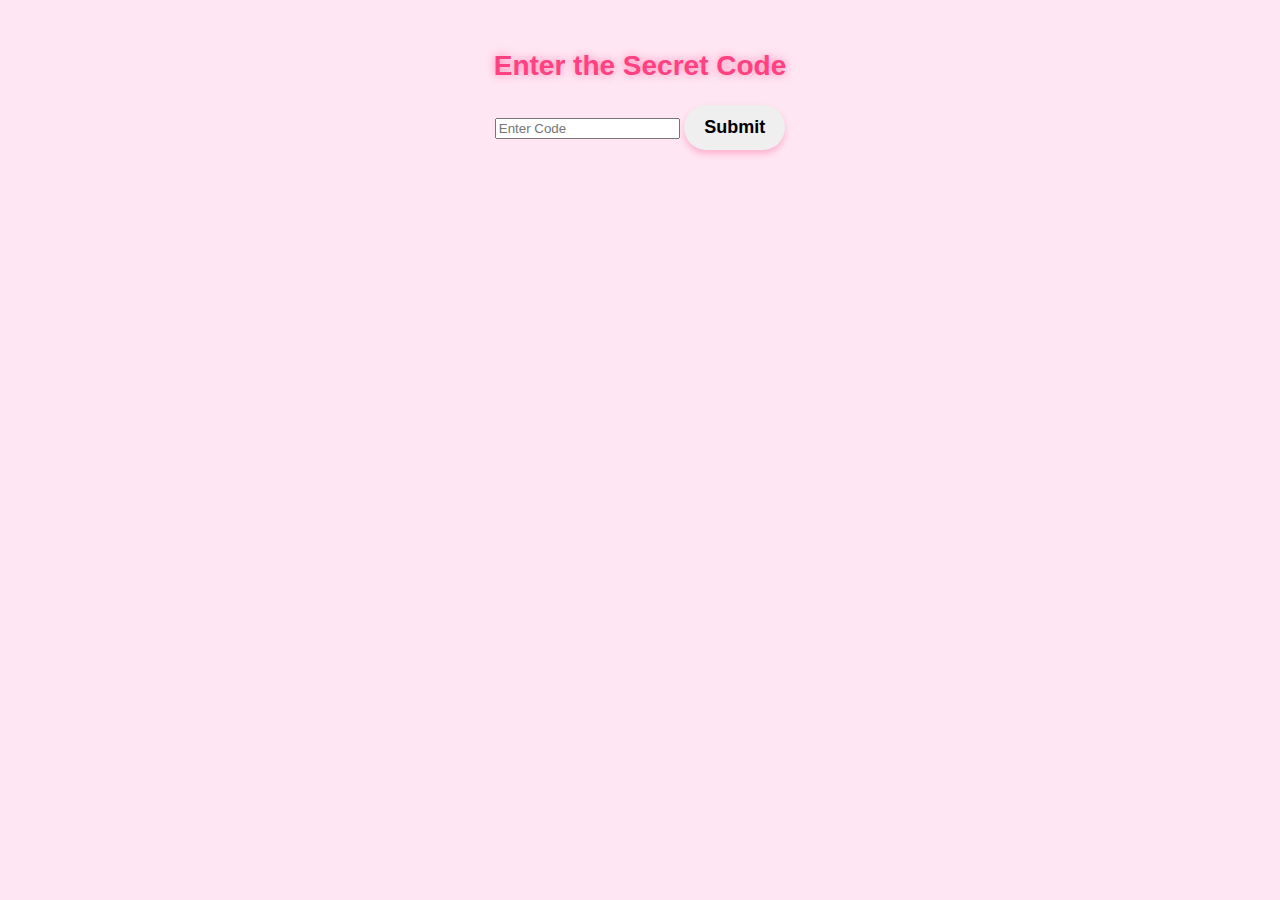
<file: index.html>
<!DOCTYPE html>
<html lang="en">
<head>
    <meta charset="UTF-8">
    <meta name="viewport" content="width=device-width, initial-scale=1.0">
    <title>Secret Code</title>
    <link rel="stylesheet" href="styles.css">
</head>
<body>
    <div class="container">
        <h2>Enter the Secret Code</h2>
        <input type="password" id="secretCode" placeholder="Enter Code">
        <button onclick="checkCode()">Submit</button>
        <p id="errorMessage" class="error"></p>
    </div>

    <script>
        function checkCode() {
            let code = document.getElementById("secretCode").value;
            if (code === "1023") {
                window.location.href = "proposal.html"; // Redirect to proposal page
            } else {
                document.getElementById("errorMessage").innerText = "Who are you, tum hoo kon? Mujhe mera babuu chahiye 😭😭😭";
            }
        }
    </script>
</body>
</html>
</file>
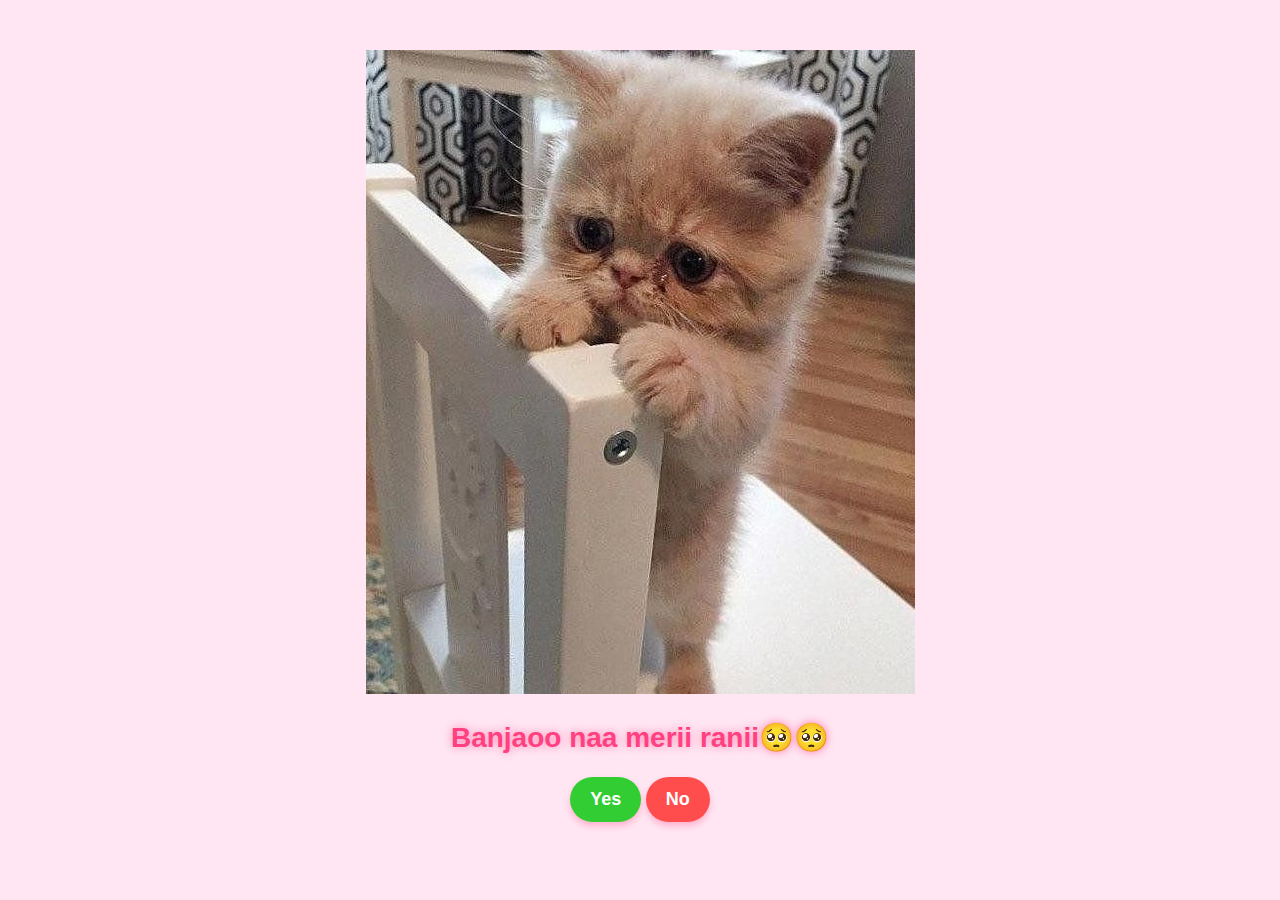
<file: banjao.html>
<!DOCTYPE html>
<html lang="en">
<head>
    <meta charset="UTF-8">
    <meta name="viewport" content="width=device-width, initial-scale=1.0">
    <title>Banjao Naa Meri Rani</title>
    <link rel="stylesheet" href="styles.css">
</head>
<body>
    <div class="container">
        <img src="banjao.jpg" alt="Sad Image">
        <h2>Banjaoo naa merii ranii🥺🥺</h2>
        <button class="yes" onclick="goToFinal()">Yes</button>
        <button class="no" onclick="stayHere()">No</button>
    </div>

    <script>
        function goToFinal() {
            window.location.href = "final.html";
        }

        function stayHere() {
            alert("Nahi maanogi? 🥺💔");
        }
    </script>
</body>
</html>
</file>
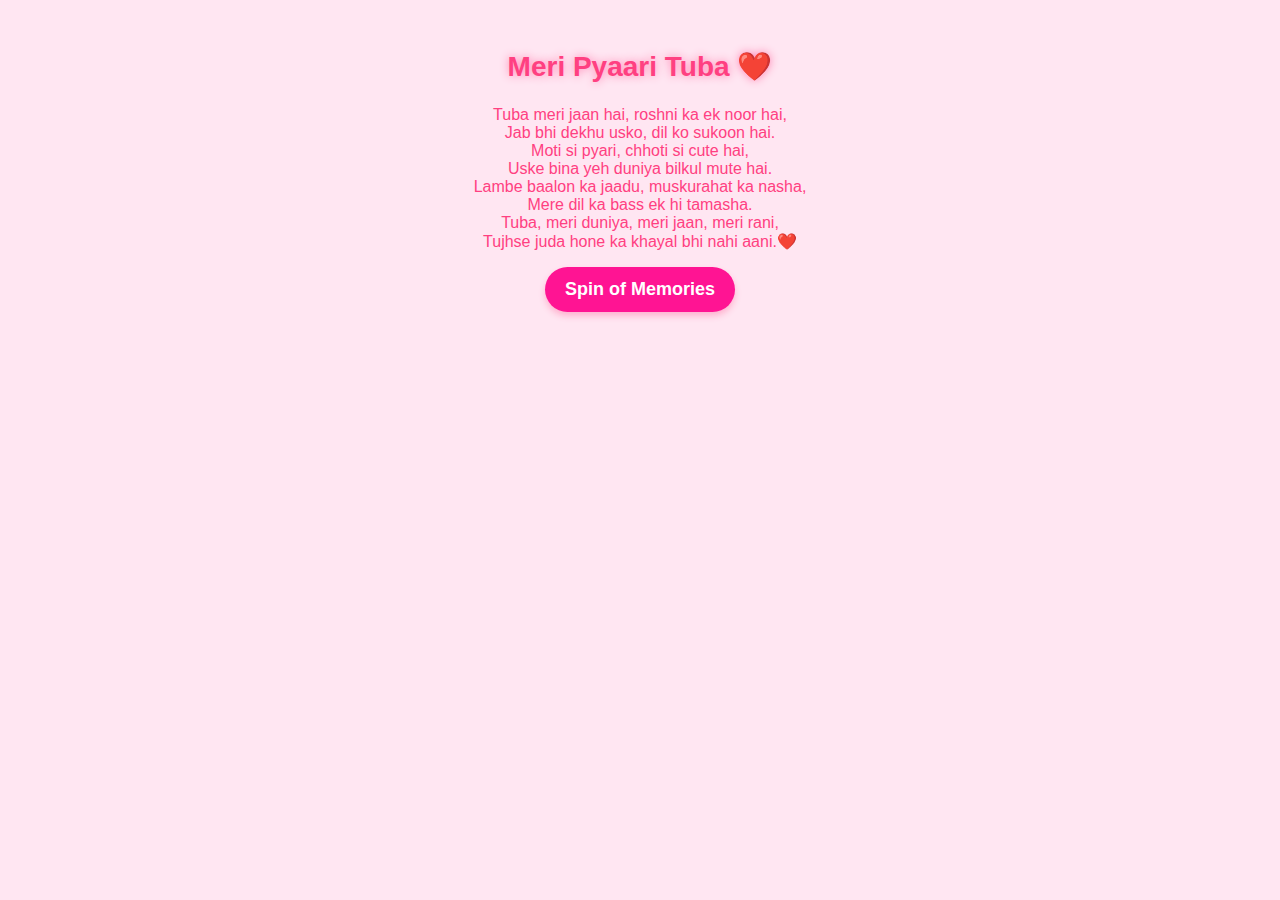
<file: final.html>
<!DOCTYPE html>
<html lang="en">
<head>
    <meta charset="UTF-8">
    <meta name="viewport" content="width=device-width, initial-scale=1.0">
    <title>Forever Tuba</title>
    <link rel="stylesheet" href="styles.css">
</head>
<body>
    <div class="container">
        <h2>Meri Pyaari Tuba ❤️</h2>
        <p>
            Tuba meri jaan hai, roshni ka ek noor hai,<br>
            Jab bhi dekhu usko, dil ko sukoon hai.<br>
            Moti si pyari, chhoti si cute hai,<br>
            Uske bina yeh duniya bilkul mute hai.<br>
            Lambe baalon ka jaadu, muskurahat ka nasha,<br>
            Mere dil ka bass ek hi tamasha.<br>
            Tuba, meri duniya, meri jaan, meri rani,<br>
            Tujhse juda hone ka khayal bhi nahi aani.❤️
        </p>
        <button class="spin" onclick="goToSpin()">Spin of Memories</button>
    </div>

    <script>
        function goToSpin() {
            window.location.href = "spin.html";
        }
    </script>
</body>
</html>
</file>
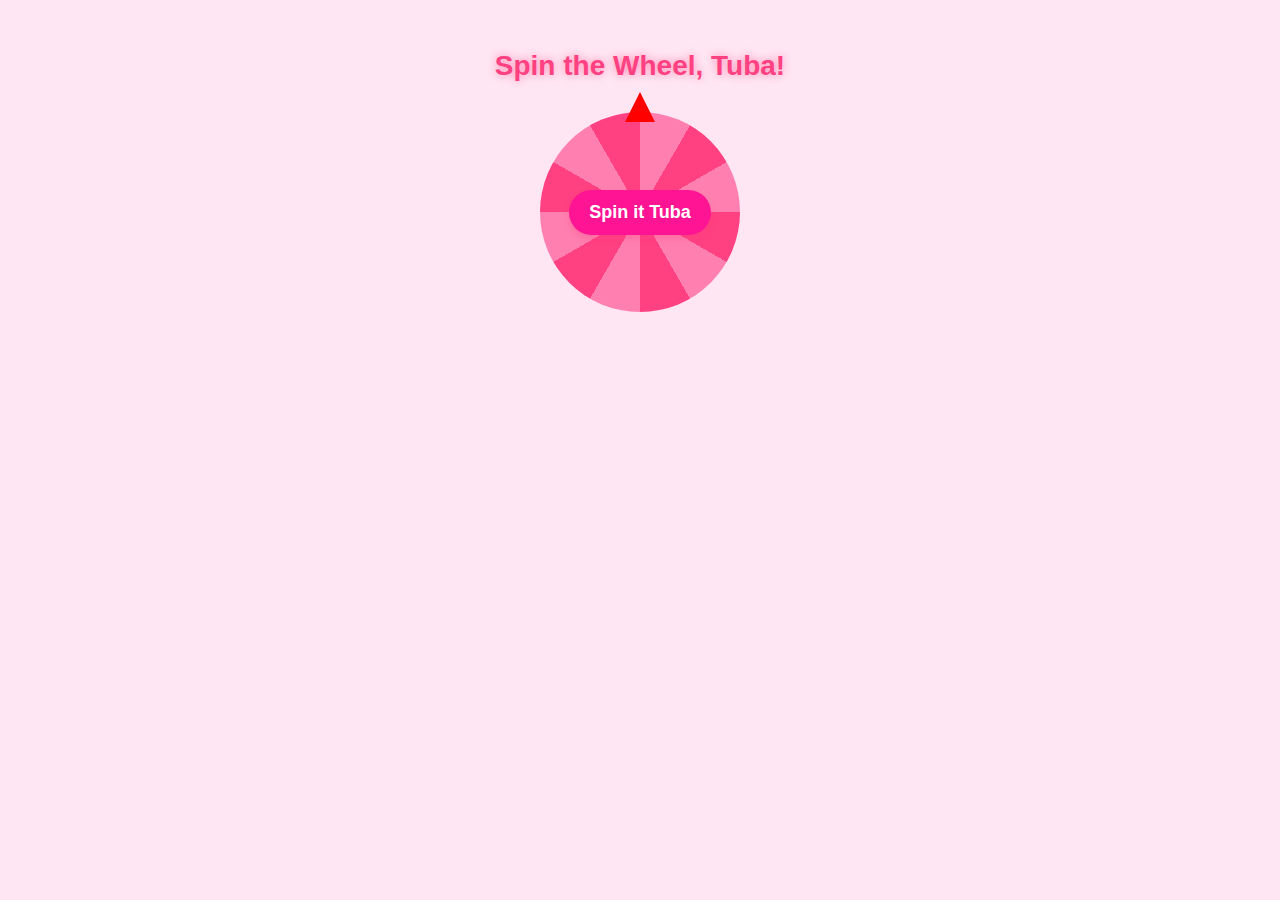
<file: spin.html>
<!DOCTYPE html>
<html lang="en">
<head>
    <meta charset="UTF-8">
    <meta name="viewport" content="width=device-width, initial-scale=1.0">
    <title>Spin of Memories</title>
    <link rel="stylesheet" href="styles.css">
</head>
<body>
    <div class="container">
        <h2>Spin the Wheel, Tuba!</h2>
        <div class="wheel-container">
            <div class="wheel" id="wheel">
                <div class="pointer"></div>
                <button class="spin" onclick="spinWheel()">Spin it Tuba</button>
            </div>
        </div>
        <p id="memory"></p>
    </div>

    <script>
        let memories = {
            "January": "January mai ham log peheli baar mile thee...",
            "February": "February mai ham log bohot pass ayee thee...",
            "March": "March ki bohot acche se baat Kiya...",
            "April": "April mai sabse accha gift milaa...",
            "May": "May mai ham aur bhi jyada close ayee...",
            "June": "June mai hamari bohot ladaii Hui...",
            "July": "July mai hamara first half year aniversary...",
            "August": "August mai mene banning join kiyaa...",
            "September": "September mai hamari bohot ladai Hui...",
            "October": "None",
            "November": "None",
            "December": "None"
        };

        function spinWheel() {
            let months = Object.keys(memories);
            let randomMonth = months[Math.floor(Math.random() * months.length)];
            let message = memories[randomMonth];

            document.getElementById("memory").innerHTML = 
                `<div class="letter">
                    <button class="heart" onclick="openLetter('${message}')">Open</button>
                </div>`;
        }

        function openLetter(text) {
            alert(text);
        }
    </script>
</body>
</html>
</file>
<file: styles.css>
/* General Styles */
body {
    text-align: center;
    font-family: 'Poppins', sans-serif;
    background: #ffe6f2;
    color: #ff4081;
    overflow: hidden;
}

.container {
    margin-top: 50px;
    animation: fadeIn 2s ease-in-out;
}

/* Fade-in Animation */
@keyframes fadeIn {
    from { opacity: 0; transform: scale(0.9); }
    to { opacity: 1; transform: scale(1); }
}

/* Glowing Text Effect */
h2 {
    font-size: 28px;
    text-shadow: 0px 0px 10px #ff80b0;
    animation: glow 1.5s infinite alternate;
}

@keyframes glow {
    from { text-shadow: 0px 0px 10px #ff80b0; }
    to { text-shadow: 0px 0px 20px #ff4081; }
}

/* Animated Buttons */
button {
    padding: 12px 20px;
    border: none;
    font-size: 18px;
    cursor: pointer;
    border-radius: 30px;
    font-weight: bold;
    transition: all 0.3s ease-in-out;
    box-shadow: 0 4px 6px rgba(255, 64, 129, 0.3);
}

button:hover {
    transform: scale(1.1);
    box-shadow: 0 6px 10px rgba(255, 64, 129, 0.5);
}

/* Yes & No Buttons */
.yes {
    background: #32cd32;
    color: white;
}

.no {
    background: #ff4d4d;
    color: white;
}

/* Spin Button Animation */
.spin {
    background: #ff1493;
    color: white;
    animation: bounce 2s infinite;
}

@keyframes bounce {
    0%, 100% { transform: translateY(0); }
    50% { transform: translateY(-10px); }
}

/* Heart Animation */
.heart-animation {
    display: inline-block;
    font-size: 50px;
    color: red;
    animation: heartbeat 1.5s infinite alternate;
}

@keyframes heartbeat {
    from { transform: scale(1); }
    to { transform: scale(1.2); }
}

/* Wheel Spin Animation */
.wheel {
    position: relative;
    width: 200px;
    height: 200px;
    border-radius: 50%;
    background: conic-gradient(#ff80b0 0deg 30deg, #ff4081 30deg 60deg, #ff80b0 60deg 90deg, #ff4081 90deg 120deg, #ff80b0 120deg 150deg, #ff4081 150deg 180deg, #ff80b0 180deg 210deg, #ff4081 210deg 240deg, #ff80b0 240deg 270deg, #ff4081 270deg 300deg, #ff80b0 300deg 330deg, #ff4081 330deg 360deg);
    display: flex;
    align-items: center;
    justify-content: center;
    margin: 30px auto;
    transition: transform 4s ease-out;
}

/* Pointer for Wheel */
.pointer {
    position: absolute;
    top: -20px;
    left: 50%;
    transform: translateX(-50%);
    width: 30px;
    height: 30px;
    background: red;
    clip-path: polygon(50% 0%, 0% 100%, 100% 100%);
}
</file>
